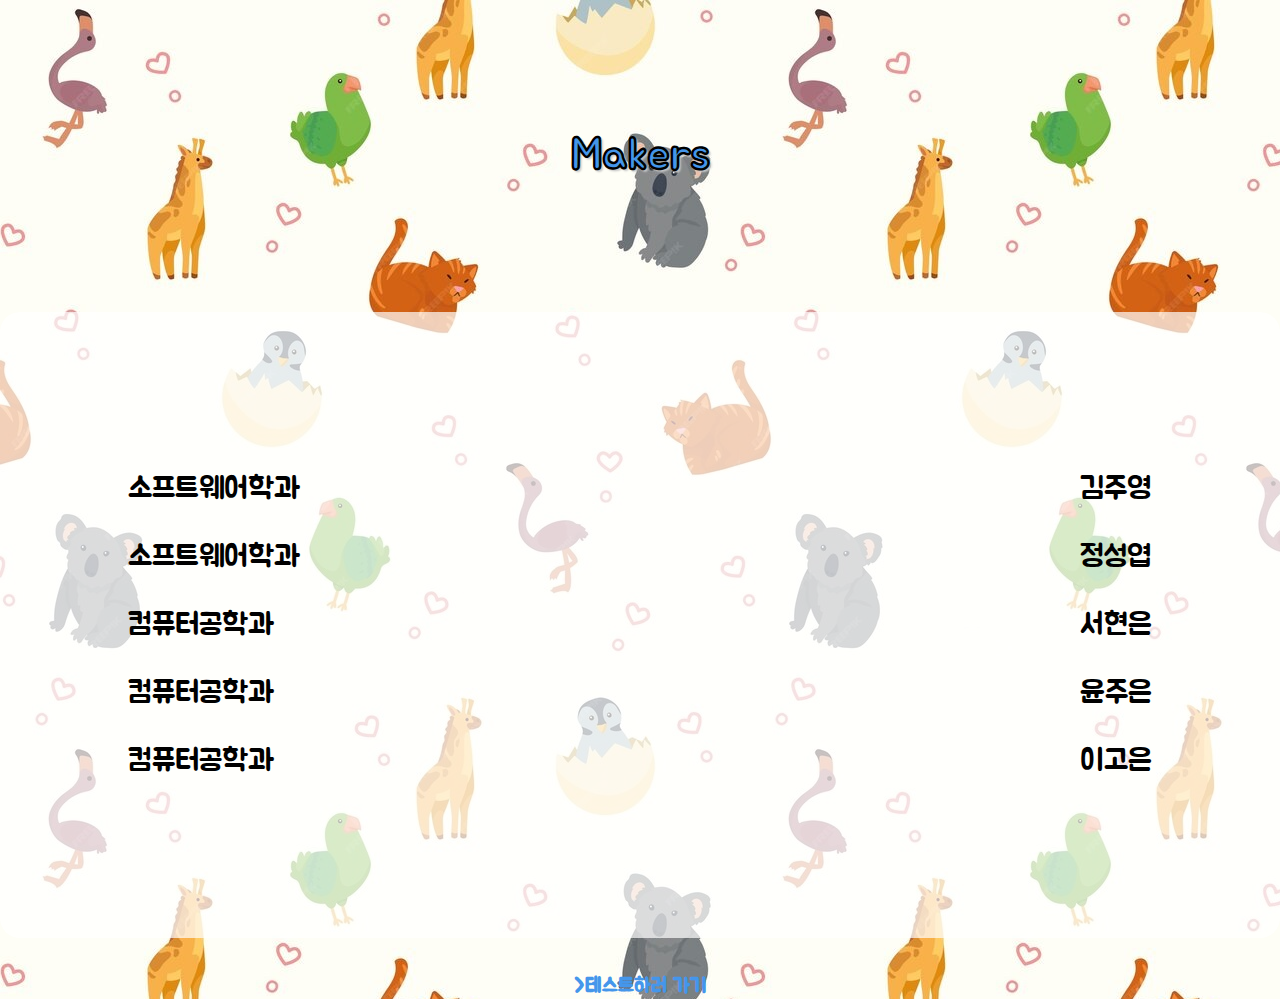
<file: maker.html>
<html>
<head>
  <meta charset="UTF-8" />
  <meta name="viewport" content="width=device-width, initial-scale=1.0" />
  <title>제작자</title>
  <link href="https://fonts.googleapis.com/css2?family=Jua&display=swap" rel="stylesheet">
  <link rel="stylesheet" href="./css/style.css">
</head>
<body>
  <h1>Makers</h1>
  <div id="makers-container">
    <p>소프트웨어학과 김주영</p>
    <p>소프트웨어학과 정성엽</p>
    <p>컴퓨터공학과 서현은</p>
    <p>컴퓨터공학과 윤주은</p>
    <p>컴퓨터공학과 이고은</p>
  </div>
  <br>
  <br>
  <div id="">
    <a href="./index.html">>테스트하러 가기</a>
  </div>
</body>
</html>
</file>
<file: css/style.css>
html {
    /* 전체 영역 */
    flex-direction: column;
    background-image: url("../image/animal.jpg");
    display: flex;
    align-items: center;
}

body {
    /* 화면 영역 */
    position: relative;
    text-align: center;
    margin: 0;
    align-self: normal;
}

h1{
    margin-top: 10%;
    font-size: 45px;
    font-family: 'Jua', sans-serif;
    -webkit-text-stroke: 1px black;
    color: rgb(68, 150, 235);
    text-shadow: 2px 2px 2px rgb(200 ,200 ,200);
}

a{
    text-decoration: none;
    font-family: 'Jua', sans-serif;
    font-size: 20px;
    font-weight: 700;
    color: rgb(68, 150, 235);
}

#title-container {
    margin-top: 10%;
    background-position: center;
    background-repeat: no-repeat;
    background-size: contain;
    height: 65;
    width: auto;
    background-image: url("../image/title.png");
}

#firstBtn{
    background-position: center;
    background-image: url("../image/start.png");
    background-size: contain; 
    background-repeat: no-repeat;
    width: 350px;
    height: 102px;
    background-color: transparent;
    border-width: 0px;
    margin-top: 5%;
}
  
#firstBtn:hover {
  cursor: pointer;
}

#loading-container {
  width: 100%;
  height: 100%;
  display: flex;
  justify-content: center;
  align-items: center;
  display: none;
}

.result-container {
    font-family: 'Jua', sans-serif;
    font-weight: 700;
    color: #1E1E1E;
}

#makers-container {
    padding: 10%;
    margin-top: 10%;
    width: 80%;
    height: auto;
    background: rgba(255, 255, 255, 0.7);
    border-radius: 20px;
    text-align-last: justify;
}

p {   
    font-family: 'Jua', sans-serif;
    font-weight: 400;
    font-size: 30px;
    opacity: 1;
}
</file>
